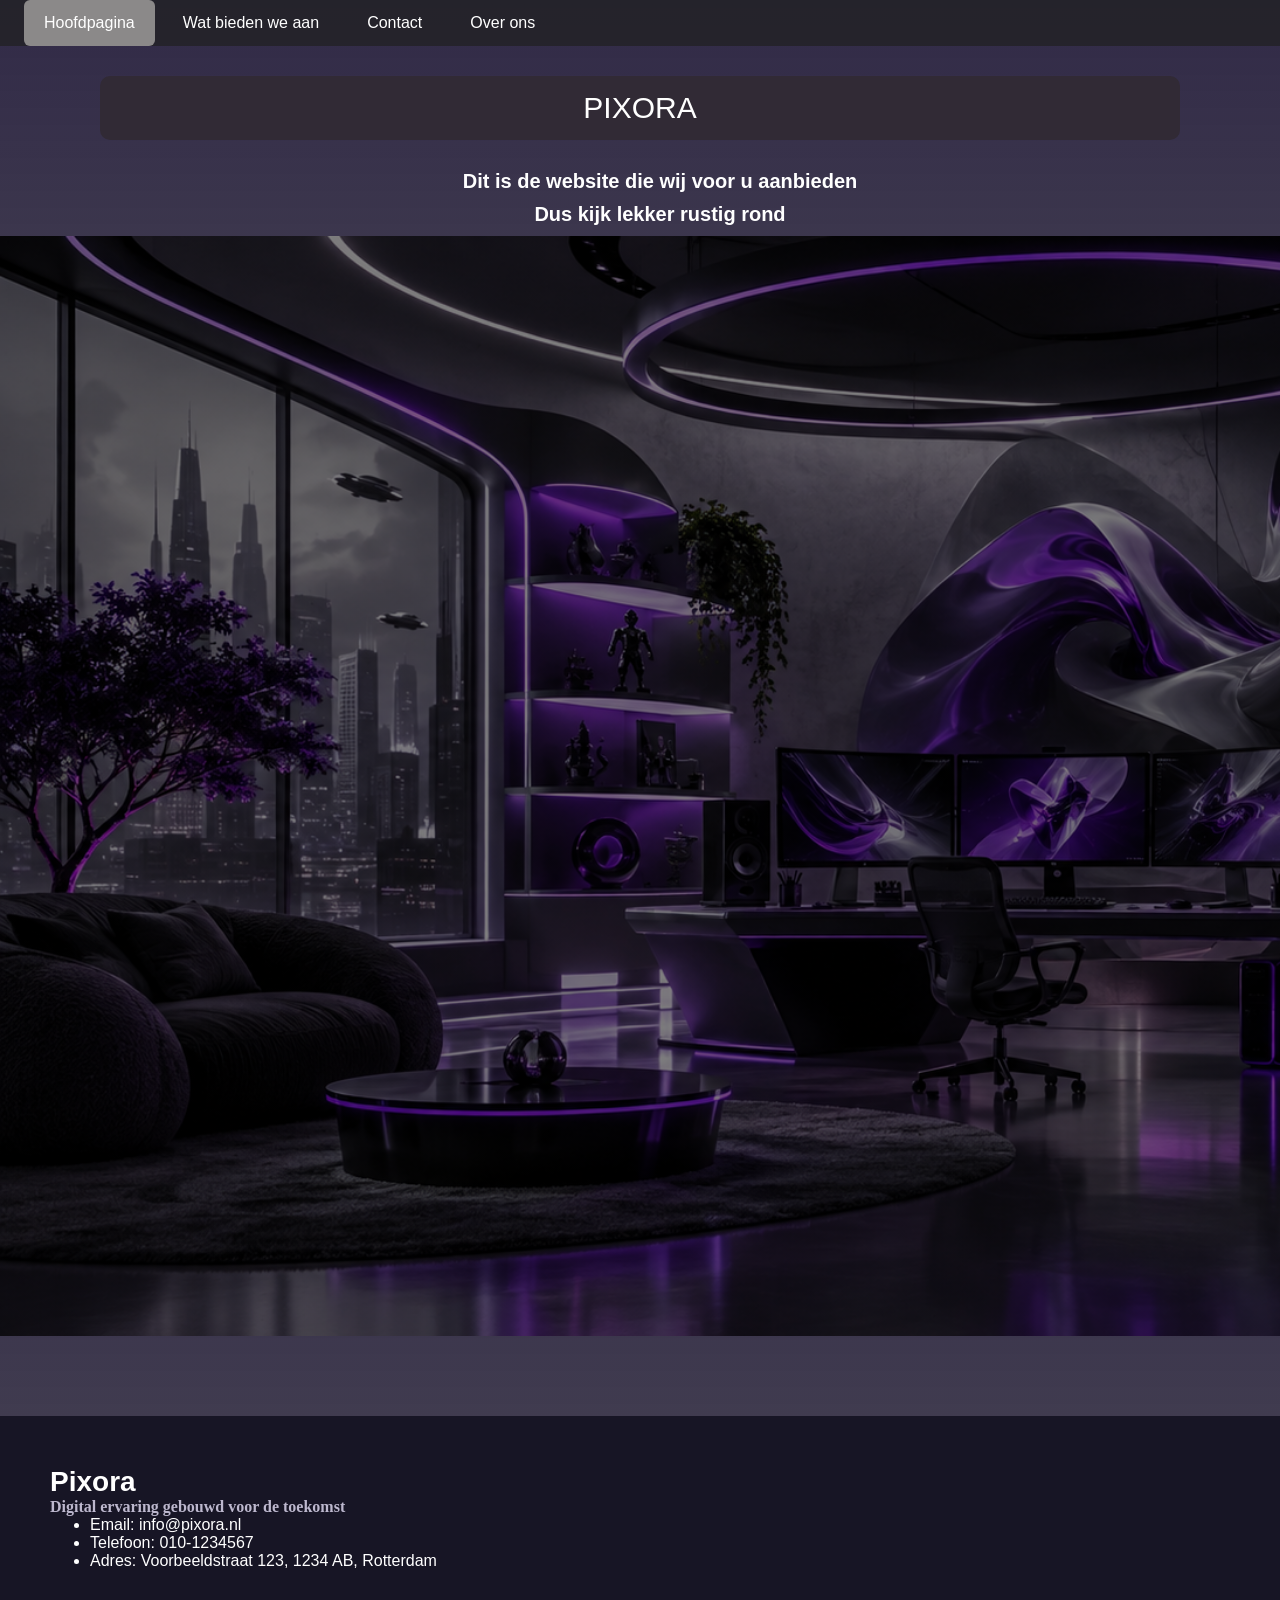
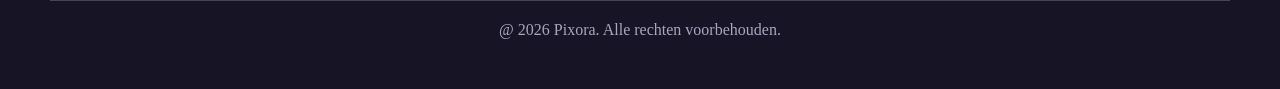
<file: index.html>
<!DOCTYPE html>
<html lang="en">
<head>
    <meta charset="UTF-8">
    <meta name="viewport" content="width=device-width, initial-scale=1.0">
    <title>Hoofdpagina</title>
    <link rel="stylesheet" href="Style.css">
</head>
<body>

    <nav>
        <ul>
            <li><a href="index.html" class="actief">Hoofdpagina</a></li>
            <li><a href="Pagina2.html">Wat bieden we aan</a></li>
            <li><a href="pagina3.html">Contact</a></li>
             <li><a href="pagina4.html" >Over ons</a></li>




        </ul>
    </nav>

<p>PIXORA</p>

<ul>
    <h3>Dit is de website die wij voor u aanbieden</h3>
    <h3>Dus kijk lekker rustig rond</h3>
</ul>


<div class="hero">
    <h1></h1>
</div>

<footer class="footer">
    <div class="footer-content">
        <h2>Pixora</h2>
        <h4>Digital ervaring gebouwd voor de toekomst</h4>
        <ul>
            <li>Email: info@pixora.nl</li>
            <li>Telefoon: 010-1234567</li>
            <li>Adres: Voorbeeldstraat 123, 1234 AB, Rotterdam</li>
        </ul>
    </div>
   
    <div class="copyright">
        @ 2026 Pixora. Alle rechten voorbehouden.
    </div>
</footer>

















    
</body>
</html>
</file>
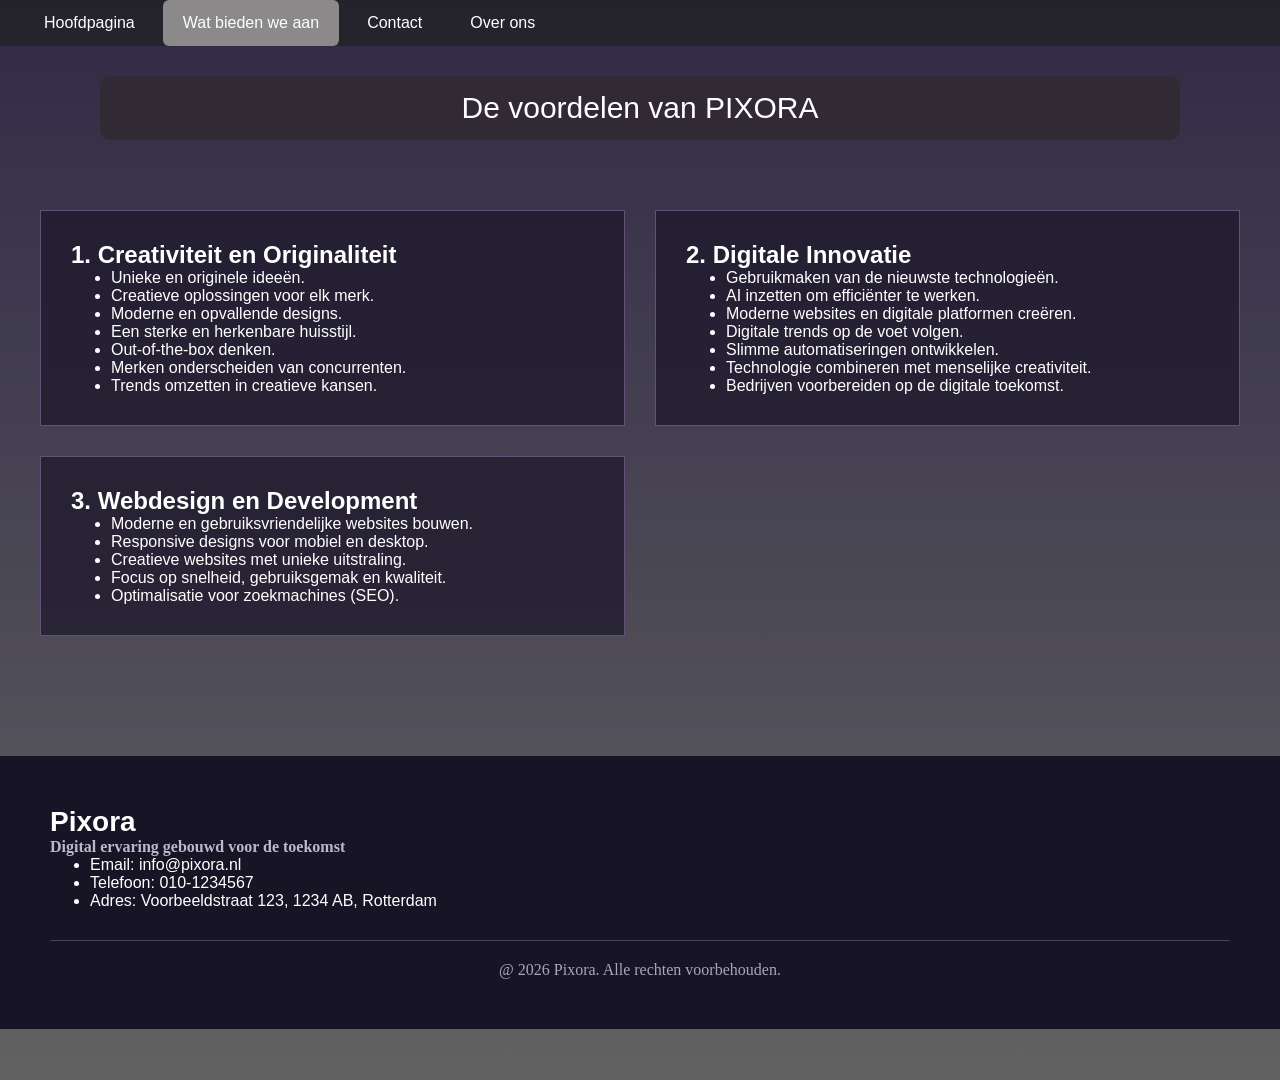
<file: Pagina2.html>
<!DOCTYPE html>
<html lang="en">
<head>
    <meta charset="UTF-8">
    <meta name="viewport" content="width=device-width, initial-scale=1.0">
    <title>Wat we aanbieden</title>
    <link rel="stylesheet" href="Style.css">
</head>
<body>
     <nav>
        <ul>
            <li><a href="index.html">Hoofdpagina</a></li>
            <li><a href="Pagina2.html" class="actief">Wat bieden we aan</a></li>
            <li><a href="pagina3.html">Contact</a></li>
             <li><a href="pagina4.html" >Over ons</a></li>
        </ul>
    </nav>

    <p>De voordelen van PIXORA</p>

    <div class="info-box-container">
<div class="info-box">
        <h2>1. Creativiteit en Originaliteit</h2>
        <ul>
            <li>Unieke en originele ideeën.</li>
            <li>Creatieve oplossingen voor elk merk.</li>
            <li>Moderne en opvallende designs.</li>
            <li>Een sterke en herkenbare huisstijl.</li>
            <li>Out-of-the-box denken.</li>
            <li>Merken onderscheiden van concurrenten.</li>
            <li>Trends omzetten in creatieve kansen.</li>
        </ul>
    </div>

    <div class="info-box">
        <h2>2. Digitale Innovatie</h2>
        <ul>
            <li>Gebruikmaken van de nieuwste technologieën.</li>
            <li>AI inzetten om efficiënter te werken.</li>
            <li>Moderne websites en digitale platformen creëren.</li>
            <li>Digitale trends op de voet volgen.</li>
            <li>Slimme automatiseringen ontwikkelen.</li>
            <li>Technologie combineren met menselijke creativiteit.</li>
            <li>Bedrijven voorbereiden op de digitale toekomst.</li>
        </ul>
    </div>

     <div class="info-box">
        <h2>3. Webdesign en Development</h2>
        <ul>
            <li>Moderne en gebruiksvriendelijke websites bouwen.</li>
            <li>Responsive designs voor mobiel en desktop.</li>
            <li>Creatieve websites met unieke uitstraling.</li>
            <li>Focus op snelheid, gebruiksgemak en kwaliteit.</li>
            <li>Optimalisatie voor zoekmachines (SEO).</li>
        </ul>

     

   

</div>
</div> 
  
















<footer class="footer">
    <div class="footer-content">
        <h2>Pixora</h2>
        <h4>Digital ervaring gebouwd voor de toekomst</h4>
        <ul>
            <li>Email: info@pixora.nl</li>
            <li>Telefoon: 010-1234567</li>
            <li>Adres: Voorbeeldstraat 123, 1234 AB, Rotterdam</li>
        </ul>
    </div>
   
    <div class="copyright">
        @ 2026 Pixora. Alle rechten voorbehouden.
    </div>
</footer>  
</body>
</html>
</file>
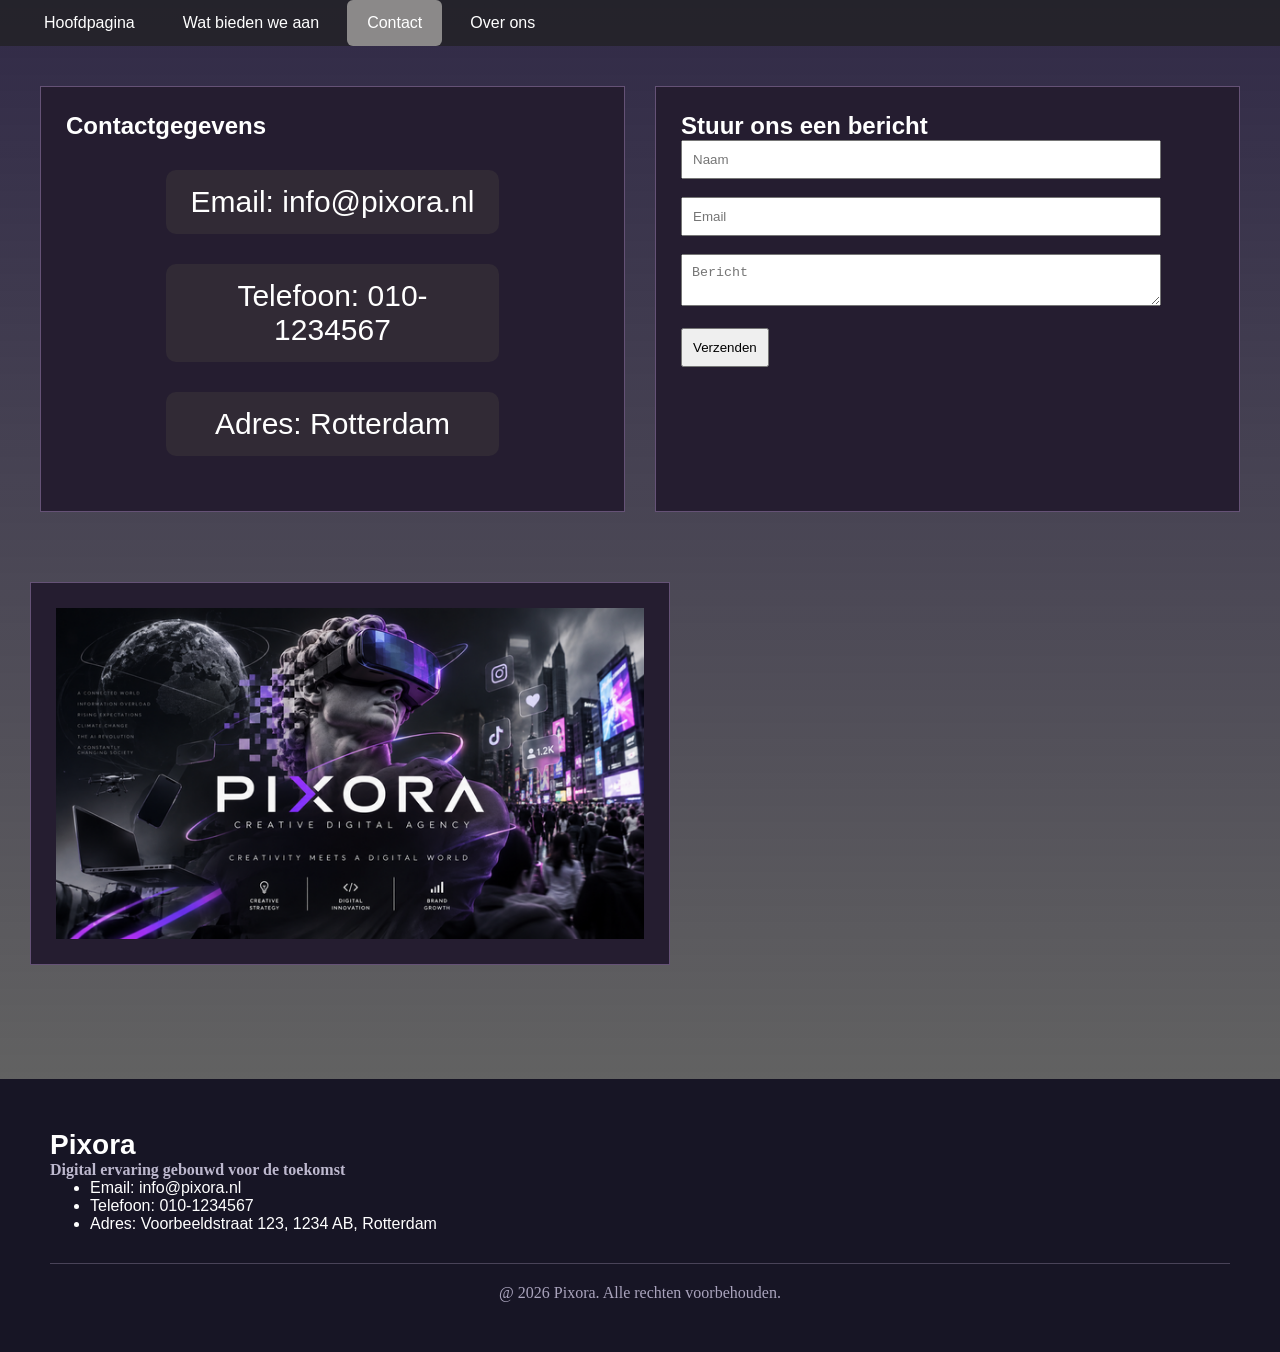
<file: pagina3.html>
<!DOCTYPE html>
<html lang="en">
<head>
    <meta charset="UTF-8">
    <meta name="viewport" content="width=device-width, initial-scale=1.0">
    <link rel="stylesheet" href="Style.css">
    <title>Email opsturen naar PIXORA</title>
</head>
<body>
     <nav>
        <ul>
            <li><a href="index.html">Hoofdpagina</a></li>
            <li><a href="Pagina2.html">Wat bieden we aan</a></li>
            <li><a href="pagina3.html" class="actief">Contact</a></li>
            <li><a href="pagina4.html" >Over ons</a></li>
        </ul>
    </nav>


<div class="contact">

    <div class="box">
        <h2>Contactgegevens</h2>
        <p>Email: info@pixora.nl</p>
        <p>Telefoon: 010-1234567</p>
        <p>Adres: Rotterdam</p>
    </div>

    <div class="box">
        <h2>Stuur ons een bericht</h2>

        <form>
            <input type="text" placeholder="Naam">
            <br><br>
            <input type="email" placeholder="Email">
            <br><br>
            <textarea placeholder="Bericht"></textarea>
            <br><br>
            <button type="submit">Verzenden</button>
        </form>
    </div>
    </div>


   
</div>


 <img class="box" src="PIXORA_640x360.png" alt="PIXORA afbeelding">




















<footer class="footer">
    <div class="footer-content">
        <h2>Pixora</h2>
        <h4>Digital ervaring gebouwd voor de toekomst</h4>
        <ul>
            <li>Email: info@pixora.nl</li>
            <li>Telefoon: 010-1234567</li>
            <li>Adres: Voorbeeldstraat 123, 1234 AB, Rotterdam</li>
        </ul>
    </div>
   
    <div class="copyright">
        @ 2026 Pixora. Alle rechten voorbehouden.
    </div>
</footer>

</body>
</html>
</file>
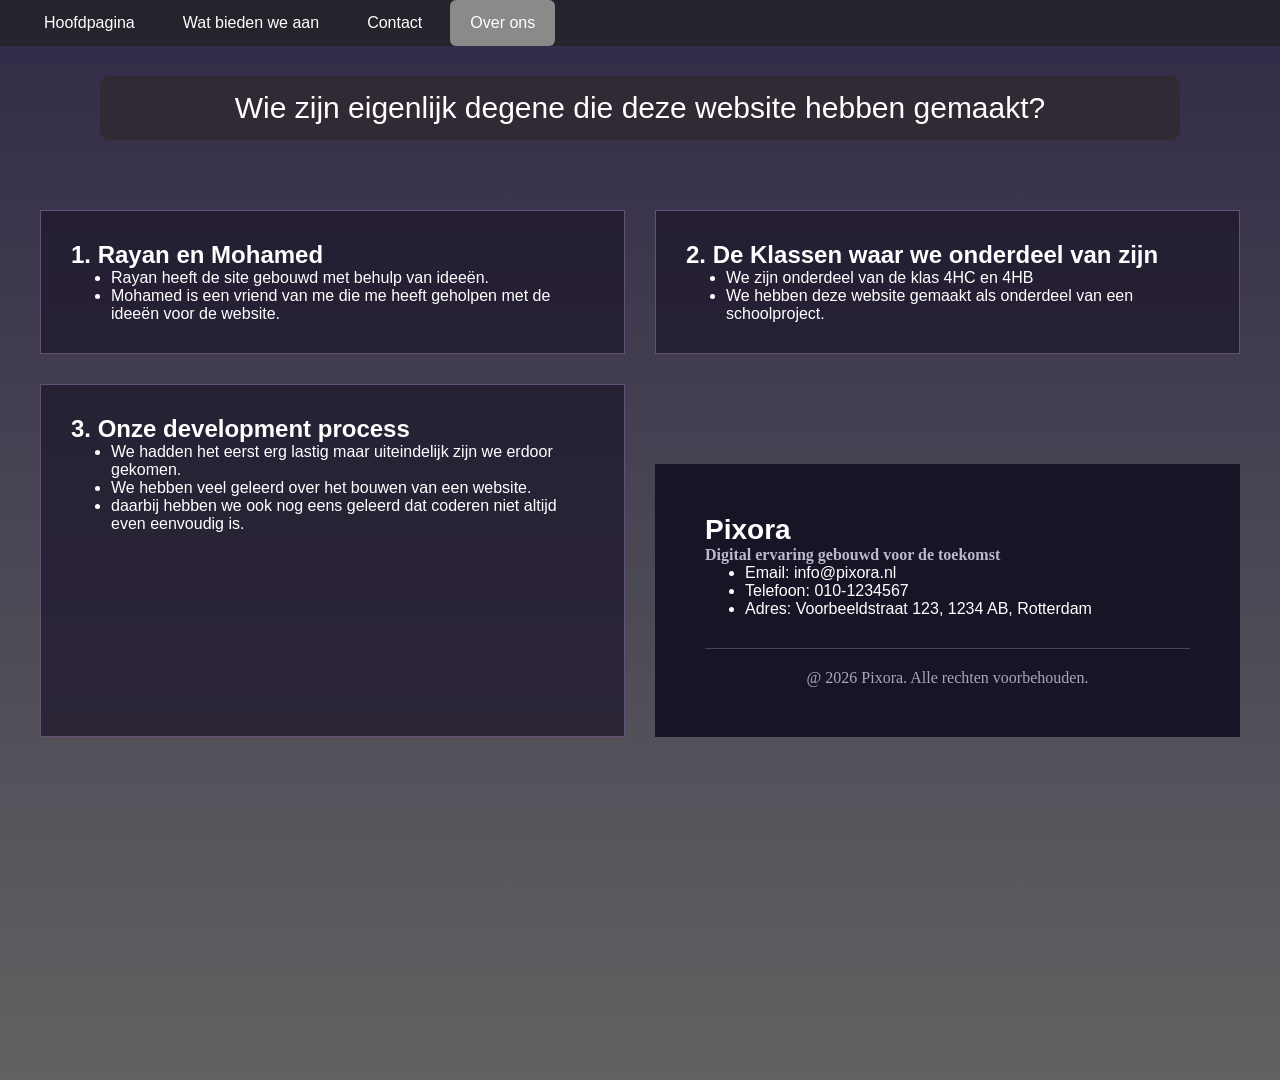
<file: pagina4.html>
<!DOCTYPE html>
<html lang="en">
<head>
    <meta charset="UTF-8">
    <meta name="viewport" content="width=device-width, initial-scale=1.0">
    <link rel="stylesheet" href="Style.css">
    <title>Over ons</title>
</head>
<body>
    <nav>
        <ul>
            <li><a href="index.html">Hoofdpagina</a></li>
            <li><a href="Pagina2.html">Wat bieden we aan</a></li>
            <li><a href="pagina3.html">Contact</a></li>
            <li><a href="pagina4.html" class="actief">Over ons</a></li>
        </ul>
    </nav>

    <p>Wie zijn eigenlijk degene die deze website hebben gemaakt?</p>

       <div class="info-box-container">
<div class="info-box">
        <h2>1. Rayan en Mohamed</h2>
        <ul>
            <li>Rayan heeft de site gebouwd met behulp van ideeën.</li>
            <li>Mohamed is een vriend van me die me heeft geholpen met de ideeën voor de website.</li>   
        </ul>
    </div>

    <div class="info-box">
        <h2>2. De Klassen waar we onderdeel van zijn</h2>
        <ul>
            <li>We zijn onderdeel van de klas 4HC en 4HB</li>
            <li>We hebben deze website gemaakt als onderdeel van een schoolproject.</li>
        </ul>
    </div>

     <div class="info-box">
        <h2>3. Onze development process</h2>
        <ul>
              <li>We hadden het eerst erg lastig maar uiteindelijk zijn we erdoor gekomen.</li>
              <li>We hebben veel geleerd over het bouwen van een website.</li>
              <li>daarbij hebben we ook nog eens geleerd dat coderen niet altijd even eenvoudig is.</li>
        </ul>
     </div>








<footer class="footer">
    <div class="footer-content">
        <h2>Pixora</h2>
        <h4>Digital ervaring gebouwd voor de toekomst</h4>
        <ul>
            <li>Email: info@pixora.nl</li>
            <li>Telefoon: 010-1234567</li>
            <li>Adres: Voorbeeldstraat 123, 1234 AB, Rotterdam</li>
        </ul>
    </div>
   
    <div class="copyright">
        @ 2026 Pixora. Alle rechten voorbehouden.
    </div>
</footer>
</body>
</html>
</file>
<file: Style.css>
html{

min-height: 100%;
  
}


*{
    box-sizing: border-box;
    margin: 0;
}




body{
  height: 1080px;
  background: linear-gradient(180deg, rgb(49, 42, 71), rgba(44, 44, 44, 0.747));
  width: 100%;
  min-height: 200vh;
  margin: 0px;


}

html, body {
  margin: 0px;
  padding: 00;
  width: 100%;
  min-height: 100%;
}



p{  
    font-family: 'Segoe UI', Tahoma, Geneva, Verdana, sans-serif;
    color: rgb(255, 255, 255);
    font-size: 30px;
    background-color: rgb(49, 42, 53);
    margin: 30px 100px;
    padding: 15px;
    text-align: center;
    display: block;
    border-radius: 10px;
}
th{
color: white;

}
td{color: White;


}
h1{
font-family: 'Segoe UI', Tahoma, Geneva, Verdana, sans-serif;
color: white;
}
h2{
font-family: 'Segoe UI', Tahoma, Geneva, Verdana, sans-serif;
color: white;
}
h3{
font-family: 'Segoe UI', Tahoma, Geneva, Verdana, sans-serif;
color: white;
}
li{
color: white;
font-family: 'Segoe UI', Tahoma, Geneva, Verdana, sans-serif;


}
img{
        margin: 30px;



}
nav {
background-color: rgba(33, 33, 34, 0.747);
padding: 0px 24px;
}

nav ul {
display: flex;
gap: 8px;
list-style: none;
margin: 0;
padding: 0;
}

nav a {
display: block;
padding: 14px 20px;
color: white;
text-decoration: none;
border-radius: 6px;
transition: background-color 0.3s ease;

}
nav a:hover {
background-color: rgb(100, 100, 100);
}
nav a.actief {
background-color: rgb(139, 137, 137);

}

img{
padding: 70px;

}

ul h3{font-size: 20px;
text-align: center;
margin: 10px;

}

.hero{
height: 1100px;
  background-image: linear-gradient(rgba(0, 0, 0, 0.5), rgba(0, 0, 0, 0.5)),url("PIXORA 2.0.png");
background-size: cover;
background-repeat: no-repeat;
color: white;


}

.footer{
  background: #171525;
  color: white;
  padding: 50px;
  margin-top: 80px;
}

.footer-content h2{
font-size: 28px;

}


.footer-content h4{
color: #bdb8ce
}

.copyright{
  border-top: 1px solid #494358;
  margin-top: 30px;
  padding-top: 20px;
  text-align: center;
  color: #aaa4bd
}

.info-box-container{
display: grid;
grid-template-columns: repeat(2, 1fr);
gap: 30px;
padding: 40px;
}

.info-box{
background: rgba(30, 23, 43, 0.75);
border: 1px solid #655078;
padding: 30px;
color: white;
transition: 0.3s ease;
}
.info-box:hover {
    transform: translateY(-5px);
    border-color: #ad8bd5;
    box-shadow: 0 8px 25px rgba(0, 0, 0, 0.25);
}


.info-box-container1{
display: block;
grid-template-columns: repeat(2, 1fr);
gap: 30px;
padding: 40px;
}

.info-box1{
background: rgba(30, 23, 43, 0.75);
border: 1px solid #655078;
padding: 40px;
color: white;
transition: 0.3s ease;
}

.info-box1:hover{
    transform: translateY(-5px);
    border-color: #ad8bd5;
    box-shadow: 0 8px 25px rgba(0, 0, 0, 0.25);
}


.box img {
    width: 100%;
    height: 200px;
    object-fit: cover;
    margin-top: 10px;
    border-radius: 5px;
}

.contact {
    display: flex;
    gap: 30px;
    margin: 40px;
}

.box {
    background: #251d30;
    color: white;
    padding: 25px;
    width: 50%;
    border: 1px solid #655276;
}

input, textarea {
    padding: 10px;
    width: 90%;
}

button {
    padding: 10px;
    cursor: pointer;
}
</file>
